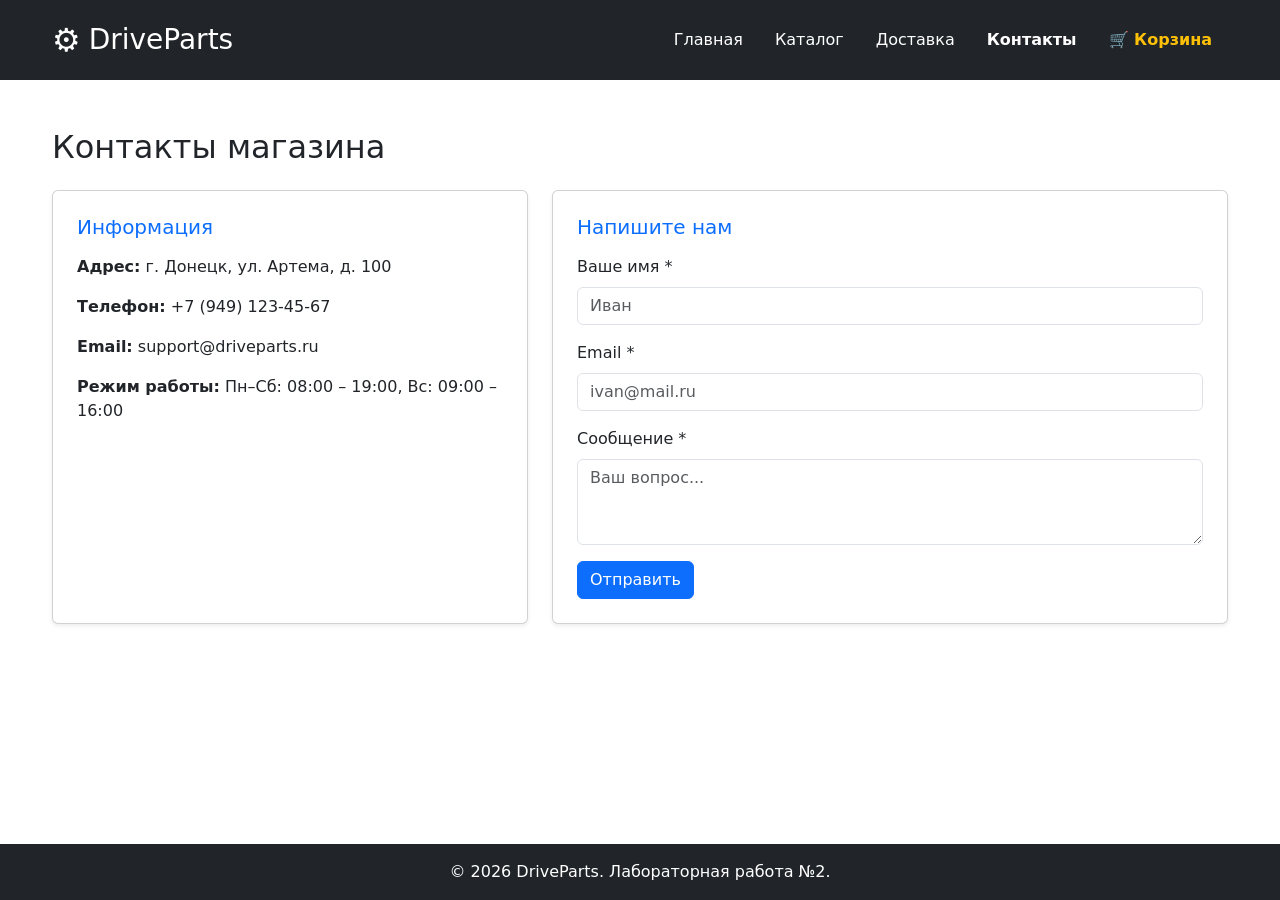
<file: contacts.html>
<!DOCTYPE html>
<html lang="ru">
<head>
    <meta charset="UTF-8">
    <meta name="viewport" content="width=device-width, initial-scale=1.0">
    <meta name="description" content="Контакты магазина автозапчастей DriveParts.">
    <title>DriveParts — Контакты</title>
    <link href="https://cdn.jsdelivr.net/npm/bootstrap@5.3.0/dist/css/bootstrap.min.css" rel="stylesheet">
    <link rel="stylesheet" href="style.css">
</head>
<body>

<header class="bg-dark text-white py-3 sticky-top">
    <div class="container d-flex justify-content-between align-items-center">
        <div class="logo d-flex align-items-center">
            <a href="index.html" class="text-white text-decoration-none d-flex align-items-center">
                <span class="fs-2 me-2 rotate-360-icon">⚙️</span>
                <h1 class="h3 mb-0">DriveParts</h1>
            </a>
        </div>
        <nav class="d-none d-md-block">
            <ul class="nav">
                <li class="nav-item"><a href="index.html" class="nav-link text-white">Главная</a></li>
                <li class="nav-item"><a href="catalog.html" class="nav-link text-white">Каталог</a></li>
                <li class="nav-item"><a href="delivery.html" class="nav-link text-white">Доставка</a></li>
                <li class="nav-item"><a href="contacts.html" class="nav-link text-white active fw-bold">Контакты</a></li>
                <li class="nav-item"><a href="cart.html" class="nav-link text-warning fw-bold">🛒 Корзина</a></li>
            </ul>
        </nav>
    </div>
</header>

<main class="container py-5">
    <h2 class="mb-4">Контакты магазина</h2>
    <div class="row g-4">
        <div class="col-md-5">
            <div class="card p-4 shadow-sm h-100">
                <h3 class="h5 text-primary mb-3">Информация</h3>
                <p><strong>Адрес:</strong> г. Донецк, ул. Артема, д. 100</p>
                <p><strong>Телефон:</strong> +7 (949) 123-45-67</p>
                <p><strong>Email:</strong> support@driveparts.ru</p>
                <p><strong>Режим работы:</strong> Пн–Сб: 08:00 – 19:00, Вс: 09:00 – 16:00</p>
            </div>
        </div>
        <div class="col-md-7">
            <div class="card p-4 shadow-sm h-100">
                <h3 class="h5 text-primary mb-3">Напишите нам</h3>
                <form action="#" class="form-validation">
                    <div class="mb-3">
                        <label for="cName" class="form-label">Ваше имя *</label>
                        <input type="text" id="cName" class="form-control" required placeholder="Иван">
                    </div>
                    <div class="mb-3">
                        <label for="cEmail" class="form-label">Email *</label>
                        <input type="email" id="cEmail" class="form-control" required placeholder="ivan@mail.ru">
                    </div>
                    <div class="mb-3">
                        <label for="cMsg" class="form-label">Сообщение *</label>
                        <textarea id="cMsg" class="form-control" rows="3" required placeholder="Ваш вопрос..."></textarea>
                    </div>
                    <button type="submit" class="btn btn-primary">Отправить</button>
                </form>
            </div>
        </div>
    </div>
</main>

<footer class="bg-dark text-white text-center py-3 mt-auto">
    <p class="mb-0">&copy; 2026 DriveParts. Лабораторная работа №2.</p>
</footer>

</body>
</html>
</file>
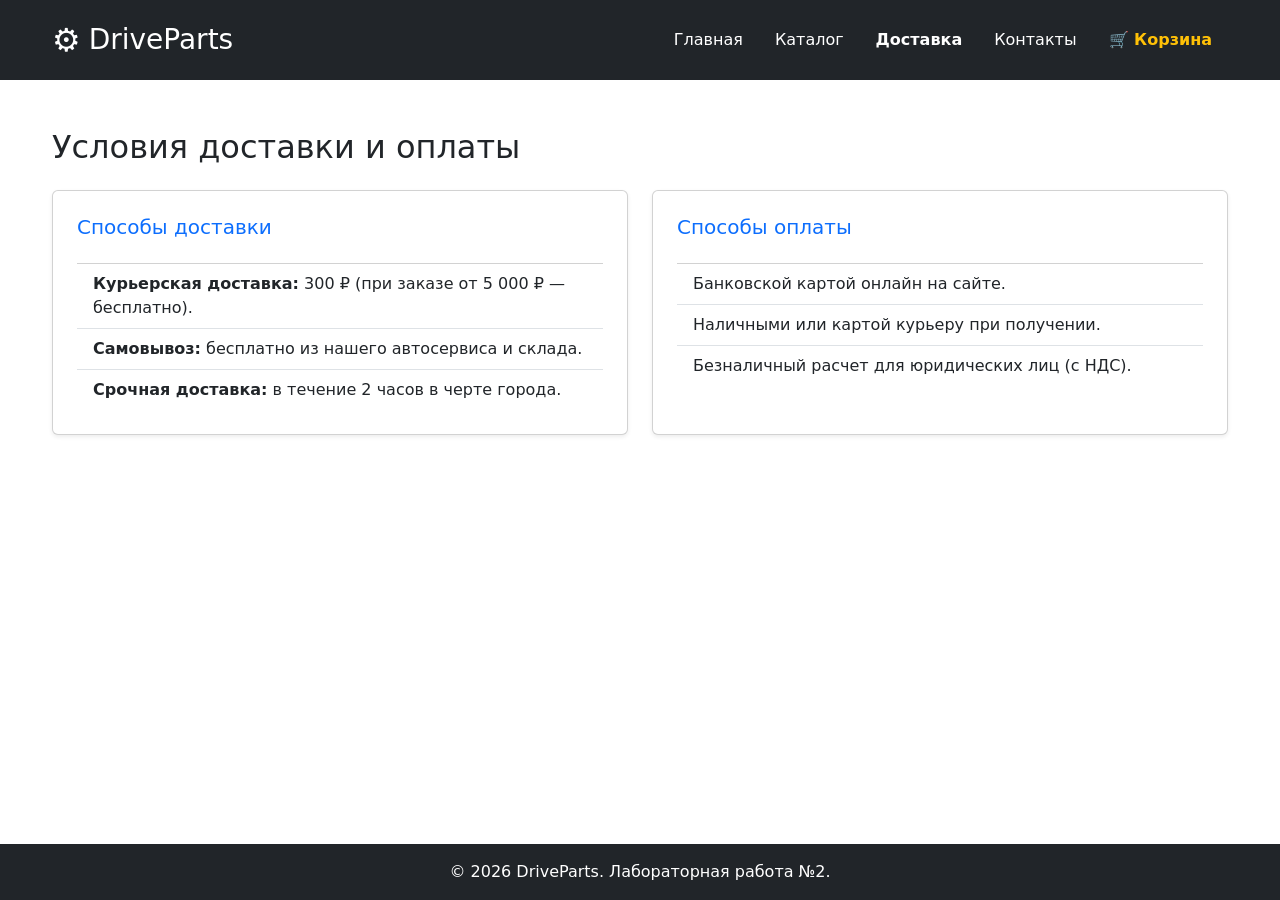
<file: delivery.html>
<!DOCTYPE html>
<html lang="ru">
<head>
    <meta charset="UTF-8">
    <meta name="viewport" content="width=device-width, initial-scale=1.0">
    <meta name="description" content="Условия доставки и оплаты автомагазина DriveParts.">
    <title>DriveParts — Доставка и оплата</title>
    <link href="https://cdn.jsdelivr.net/npm/bootstrap@5.3.0/dist/css/bootstrap.min.css" rel="stylesheet">
    <link rel="stylesheet" href="style.css">
</head>
<body>

<header class="bg-dark text-white py-3 sticky-top">
    <div class="container d-flex justify-content-between align-items-center">
        <div class="logo d-flex align-items-center">
            <a href="index.html" class="text-white text-decoration-none d-flex align-items-center">
                <span class="fs-2 me-2 rotate-360-icon">⚙️</span>
                <h1 class="h3 mb-0">DriveParts</h1>
            </a>
        </div>
        <nav class="d-none d-md-block">
            <ul class="nav">
                <li class="nav-item"><a href="index.html" class="nav-link text-white">Главная</a></li>
                <li class="nav-item"><a href="catalog.html" class="nav-link text-white">Каталог</a></li>
                <li class="nav-item"><a href="delivery.html" class="nav-link text-white active fw-bold">Доставка</a></li>
                <li class="nav-item"><a href="contacts.html" class="nav-link text-white">Контакты</a></li>
                <li class="nav-item"><a href="cart.html" class="nav-link text-warning fw-bold">🛒 Корзина</a></li>
            </ul>
        </nav>
    </div>
</header>

<main class="container py-5">
    <h2 class="mb-4">Условия доставки и оплаты</h2>
    <div class="row g-4">
        <div class="col-md-6">
            <div class="card p-4 shadow-sm h-100">
                <h3 class="h5 text-primary">Способы доставки</h3>
                <ul class="list-group list-group-flush mt-3">
                    <li class="list-group-item"><strong>Курьерская доставка:</strong> 300 ₽ (при заказе от 5 000 ₽ — бесплатно).</li>
                    <li class="list-group-item"><strong>Самовывоз:</strong> бесплатно из нашего автосервиса и склада.</li>
                    <li class="list-group-item"><strong>Срочная доставка:</strong> в течение 2 часов в черте города.</li>
                </ul>
            </div>
        </div>
        <div class="col-md-6">
            <div class="card p-4 shadow-sm h-100">
                <h3 class="h5 text-primary">Способы оплаты</h3>
                <ul class="list-group list-group-flush mt-3">
                    <li class="list-group-item">Банковской картой онлайн на сайте.</li>
                    <li class="list-group-item">Наличными или картой курьеру при получении.</li>
                    <li class="list-group-item">Безналичный расчет для юридических лиц (с НДС).</li>
                </ul>
            </div>
        </div>
    </div>
</main>

<footer class="bg-dark text-white text-center py-3 mt-auto">
    <p class="mb-0">&copy; 2026 DriveParts. Лабораторная работа №2.</p>
</footer>

</body>
</html>
</file>
<file: style.css>
/* Базовые стили */
body {
    font-family: 'Segoe UI', system-ui, sans-serif;
    display: flex;
    flex-direction: column;
    min-height: 100vh;
}

/* =======================================================
   CSS3 ТРАНСФОРМАЦИИ И ПЕРЕХОДЫ (Пункт 5 лабы)
======================================================= */

/* 5.1 Увеличение изображения при наведении */
.zoom-hover {
    /* 5.3 Сделать трансформацию плавной (transition) */
    transition: transform 0.4s ease-in-out;
}
.product-card:hover .zoom-hover {
    transform: scale(1.15); /* Увеличиваем на 15% */
}

/* 5.2 Поворот элемента на 180 градусов */
.flip-180-icon {
    display: inline-block;
    /* 5.4 Применить функцию изменения скорости перехода (cubic-bezier дает эффект "отскока") */
    transition: transform 0.6s cubic-bezier(0.68, -0.55, 0.265, 1.55);
}
.product-card:hover .flip-180-icon {
    transform: rotate(180deg);
}

/* 5.2 Поворот элемента на 360 градусов (шестеренка в шапке) */
.rotate-360-icon {
    display: inline-block;
    transition: transform 1s ease;
}
.logo:hover .rotate-360-icon {
    transform: rotate(360deg);
}

/* Валидация формы (визуальная подсветка) */
.form-validation input:focus:invalid {
    border-color: #dc3545;
    box-shadow: 0 0 0 0.25rem rgba(220, 53, 69, 0.25);
}
.form-validation input:focus:valid {
    border-color: #198754;
    box-shadow: 0 0 0 0.25rem rgba(25, 135, 84, 0.25);
}

/* =======================================================
   УСЛОЖНЕННОЕ ЗАДАНИЕ (3.3.2) — Адаптация через Media Queries
======================================================= */

/* 1) Мобильные телефоны от 320px */
@media (min-width: 320px) {
    .hero {
        padding: 2rem 1rem;
    }
    .hero h2 {
        font-size: 2rem;
    }
}

/* 2) Планшеты (Portrait) от 768px */
@media (min-width: 768px) {
    .hero {
        padding: 4rem 2rem;
    }
    .hero h2 {
        font-size: 3rem;
    }
}

/* 3) Десктоп и планшеты (Landscape) от 1000px */
@media (min-width: 1000px) {
    .product-card {
        /* Делаем карточки чуть больше на больших экранах */
        padding: 10px;
    }
}

/* 4) Большие мониторы от 1280px */
@media (min-width: 1280px) {
    .container {
        max-width: 1200px; /* Ограничиваем ширину контейнера, чтобы не растягивался на UltraHD */
    }
    .hero h2 {
        font-size: 4rem;
    }
}
</file>
